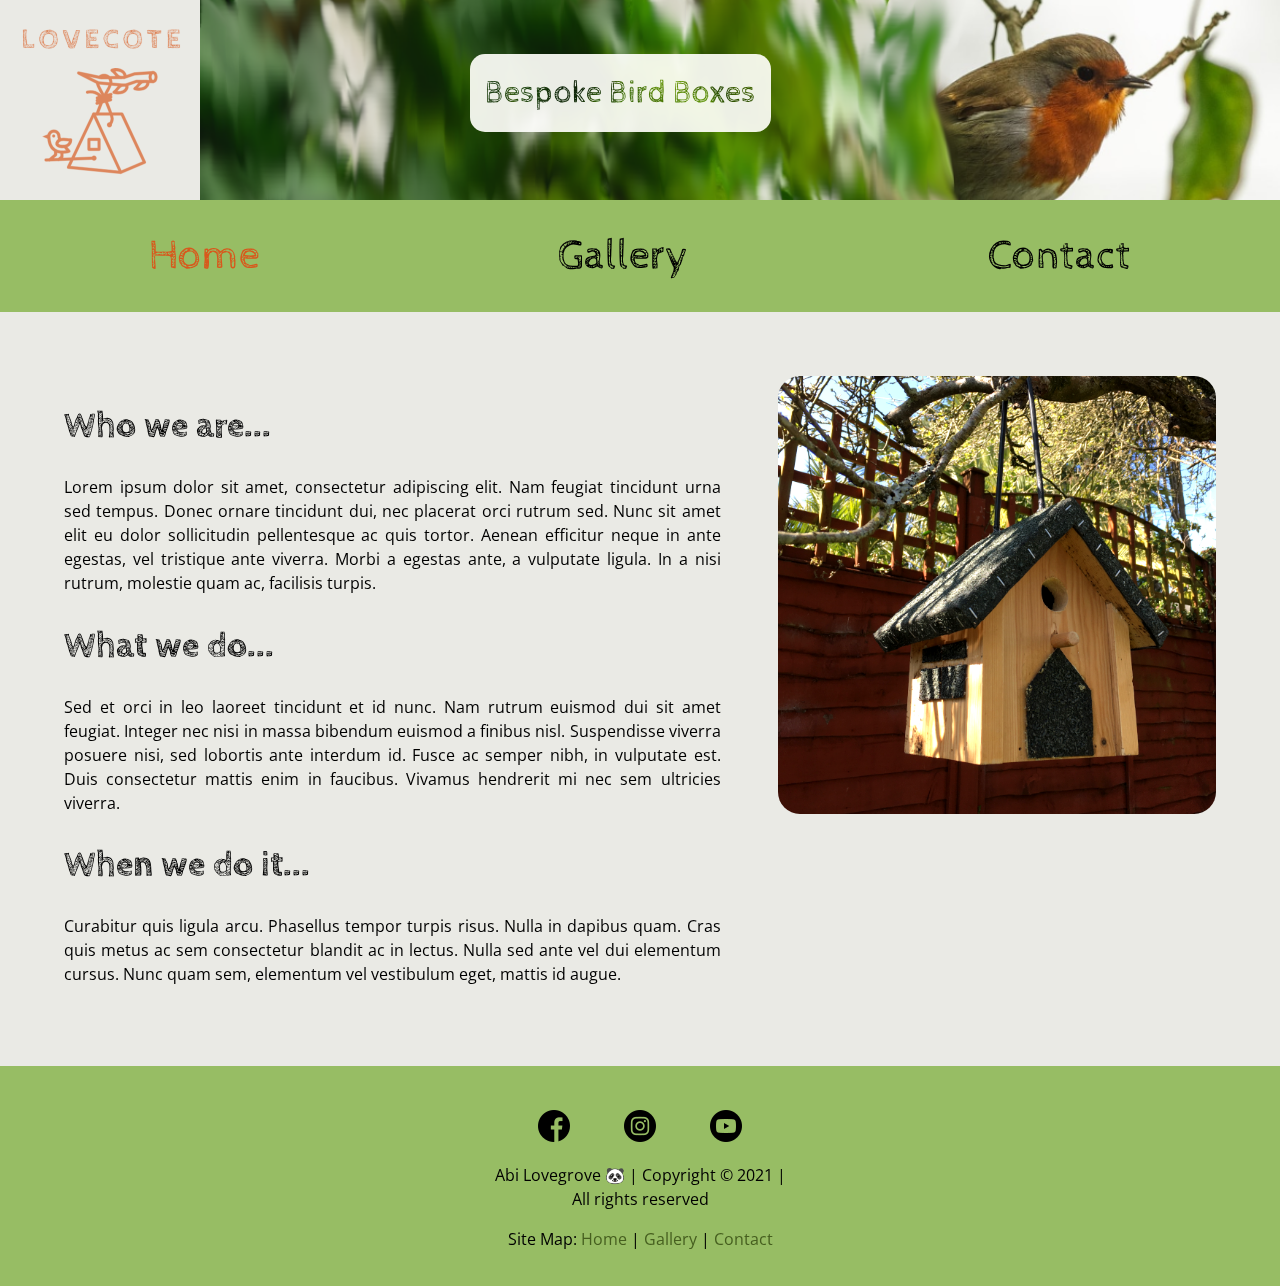
<file: index.html>
<!DOCTYPE html>

<!-- Home Page -->

<html lang="en">

    <head>
        <title>Lovecote - Bespoke Bird Boxes</title>
        <meta name="description" content="Lovecote Bespoke Bird Boxes">
        <meta name="keywords" content="Lovecote, birdbox, birdhouse, bird box, bird house, bird">
        <meta name="author" content="Abi Lovegrove">
        <meta http-equiv="content-type" content="text/html;charset=utf-8">
        <meta name="viewport" content="width=device-width, initial-scale=1.0">
        <link rel="icon" href="images/robin.png">
        <link href="css/style.css" rel="stylesheet" type="text/css">
        <link href="https://fonts.googleapis.com/css2?family=Cabin+Sketch:wght@700&family=Open+Sans:wght@300;400&display=swap" rel="stylesheet">
    </head>

    <body>

        <!-- Header -->
        <header>
            <img id="logo" src="images/logo.png" alt="Lovecote Logo">
            <div id="banner">
                <p id="banner-text">Bespoke Bird Boxes</p>
            </div>
            <!-- <img src="images/banner.png"> -->
        </header>

        <!-- Navigation Bar -->
        <nav>
            <a class="on-page" href="index.html">Home</a>
            <a href="html/gallery.html">Gallery</a>
            <a href="html/contact.html">Contact</a>    
        </nav>

        <!-- Home Main -->
        <main id="home-main">

            <!-- About  -->
            <section id="home-text">

                <article id="article-1">
                    <h2>Who we are...</h2>
                    <p>Lorem ipsum dolor sit amet, consectetur adipiscing elit. Nam feugiat tincidunt urna sed tempus. Donec ornare tincidunt dui, nec placerat orci rutrum sed. Nunc sit amet elit eu dolor sollicitudin pellentesque ac quis tortor. Aenean efficitur neque in ante egestas, vel tristique ante viverra. Morbi a egestas ante, a vulputate ligula. In a nisi rutrum, molestie quam ac, facilisis turpis.</p>
                </article>

                <article id="article-2">
                    <h2>What we do...</h2>
                    <p>Sed et orci in leo laoreet tincidunt et id nunc. Nam rutrum euismod dui sit amet feugiat. Integer nec nisi in massa bibendum euismod a finibus nisl. Suspendisse viverra posuere nisi, sed lobortis ante interdum id. Fusce ac semper nibh, in vulputate est. Duis consectetur mattis enim in faucibus. Vivamus hendrerit mi nec sem ultricies viverra.</p>
                </article>

                <article id="article-3">
                    <h2>When we do it...</h2>
                    <p>Curabitur quis ligula arcu. Phasellus tempor turpis risus. Nulla in dapibus quam. Cras quis metus ac sem consectetur blandit ac in lectus. Nulla sed ante vel dui elementum cursus. Nunc quam sem, elementum vel vestibulum eget, mattis id augue.</p>
                </article>

            </section>

            <!-- Home Image  -->
            <aside class="aside-image">
                <!-- Consider making the article text wrap around the image -->
                <div class="side">
                    <img id="home-image" src="images/home-image.png" alt="Bird box hanging from a tree">
                </div>
            </aside>

        </main>

        <!-- Footer  -->
        <footer>

            <div class="social-container">
                <a class="social" href="https://www.facebook.com" target="_blank"><img src="images/facebook.png" alt="Facebook Logo"></a>
                <a class="social" href="https://www.instagram.com" target="_blank"><img src="images/instagram.png" alt="Instagram Logo"></a>
                <a class="social" href="https://www.youtube.com" target="_blank"><img src="images/youtube.png" alt="YouTube Logo"></a>

                <p class="footer-text">Abi&nbsp;Lovegrove &#128060; | Copyright&nbsp;&copy;&nbsp;2021 | All&nbsp;rights&nbsp;reserved</p>

                <div class="sitemap">
                    <p>Site Map: <a href="index.html">Home</a> | <a href="html/gallery.html">Gallery</a> | <a href="html/contact.html">Contact</a></p>
                </div>
            </div>

        </footer>
        
    </body>

</html>
</file>
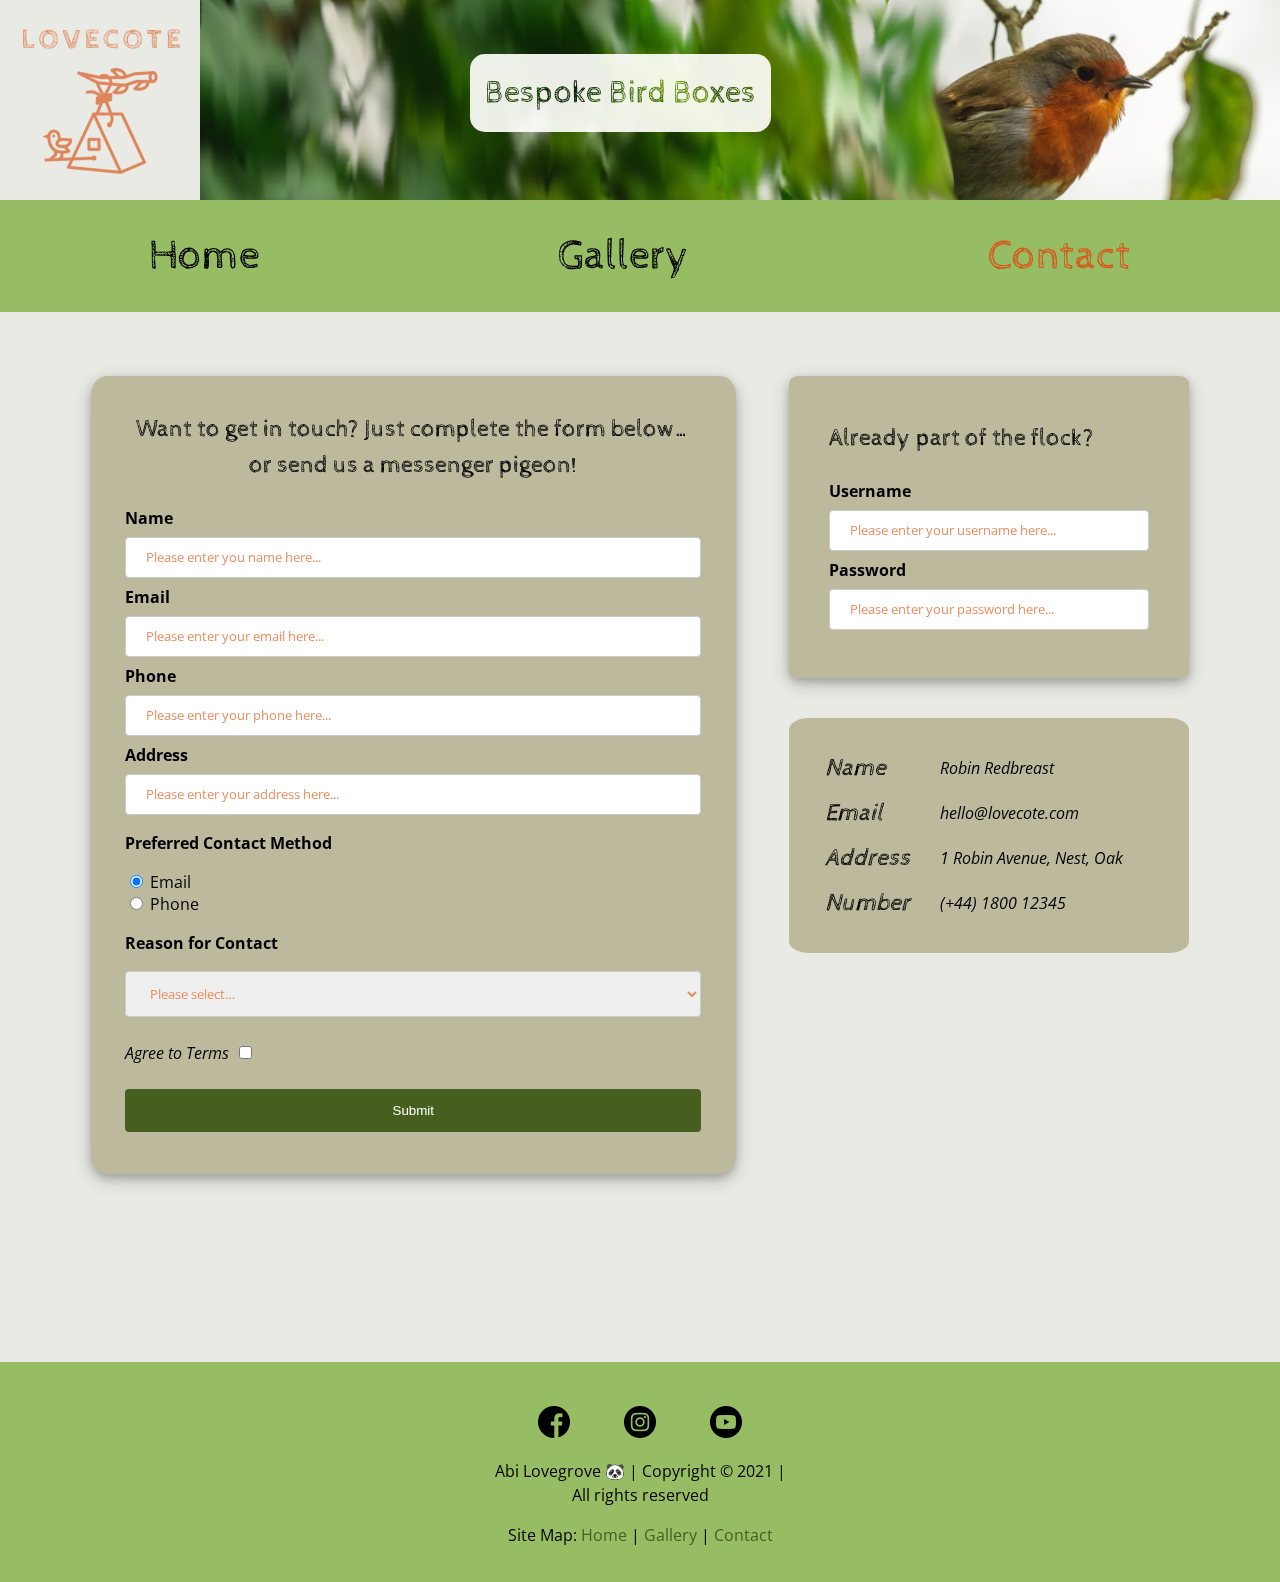
<file: html/contact.html>
<!DOCTYPE html>

<!-- Contact Page -->

<html lang="en">

    <head>
        <title>Lovecote - Bespoke Bird Boxes</title>
        <meta name="description" content="Lovecote Bespoke Bird Boxes">
        <meta name="keywords" content="Lovecote, birdbox, birdhouse, bird box, bird house, bird">
        <meta name="author" content="Abi Lovegrove">
        <meta http-equiv="content-type" content="text/html;charset=utf-8">
        <meta name="viewport" content="width=device-width, initial-scale=1.0">
        <link rel="icon" href="../images/robin.png">
        <link href="../css/style.css" rel="stylesheet" type="text/css">
        <link href="https://fonts.googleapis.com/css2?family=Cabin+Sketch:wght@700&family=Open+Sans:wght@300;400&display=swap" rel="stylesheet">
    </head>

    <body>

        <!-- Header -->
        <header>
            <img id="logo" src="../images/logo.png" alt="Lovecote Logo">
            <div id="banner">
                <p id="banner-text">Bespoke Bird Boxes</p>
            </div>
            <!-- <img src="images/banner.png"> -->
        </header>

        <!-- Navigation Bar -->
        <nav>
            <a href="../index.html">Home</a>
            <a href="../html/gallery.html">Gallery</a>
            <a class="on-page" href="../html/contact.html">Contact</a>    
        </nav>

        <!-- Contact Main -->
        <main class="contact-main">

            <!-- Contact Form -->
            <form>

                <p class="form-header">Want to get in touch? Just complete the form below&#8230; or send us a messenger pigeon!</p>
                <div>
                    <label class="form-subheading">Name</label>
                    <input class="input-field" id="name" name="name" type="text" placeholder="Please enter you name here...">
                </div>
                <div>
                    <label class="form-subheading">Email</label>
                    <input class="input-field" id="email" name="email" type="email" placeholder="Please enter your email here...">
                </div>
                <div>
                    <label class="form-subheading">Phone</label>
                    <input class="input-field" id="phone" name="phone" type="text" placeholder="Please enter your phone here...">
                </div>
                <div>
                    <label class="form-subheading">Address</label>
                    <input class="input-field" id="address" name="address" type="text" placeholder="Please enter your address here...">
                </div>
                <div>
                    <p class="form-subheading">Preferred Contact Method</p>
                    <input id="email-contact" name="contact" type="radio" value="Email" checked>
                    <label for="email-contact">Email</label><br>
                    <input id="phone-contact" name="contact" type="radio" value="Phone">
                    <label for="phone-contact">Phone</label><br>
                </div>
                <div>
                    <p class="form-subheading">Reason for Contact</p>
                    <select class="input-field">
                        <option disabled selected>Please select&#8230;</option>
                        <option value="generalQuery">General query</option>
                        <option value="placeOrder">Place an order</option>
                        <option value="complaint">Have a problem</option>
                    </select>
                </div>
                <!-- 
                <div>
                    <p>Comments</p>
                    <textarea rows="4" cols="50"></textarea>
                </div>
                -->
                <div id="form-terms">
                <p>Agree to Terms</p>
                    <input id="checkbox" name="checkbox" type="checkbox">
                </div>
                <div>
                    <input id="submit" name="submit" type="submit">
                </div>
            </form>


            <div>

                <!-- Login -->
                <div class="login">
                    <p class="login-header">Already part of the flock?</p>
                    <div>
                        <label class="login-subheading">Username</label>
                        <input class="input-field" id="username" name="username" type="text" placeholder="Please enter your username here...">
                    </div>
                    <div>
                        <label class="login-subheading">Password</label>
                        <input class="input-field" id="password" name="password" type="password" placeholder="Please enter your password here...">
                    </div>           
                </div>
                
                <!-- Address Table -->
                <address>
                    <div class="table-background">
                        <table>
                            <tbody>
                                <tr>
                                    <td class="table-header">Name</td>
                                    <td>Robin Redbreast</td>
                                </tr>
                                <tr>
                                    <td class="table-header">Email</td>
                                    <td>hello@lovecote.com</td>
                                </tr>
                                <tr>
                                    <td class="table-header">Address</td>
                                    <td>1 Robin Avenue, Nest, Oak</td>
                                </tr>
                                <tr>
                                    <td class="table-header">Number</td>
                                    <td>(+44) 1800 12345</td>
                                </tr>
                            </tbody>
                        </table>
                    </div>
                    <div class="google-map">
                        <iframe src="https://www.google.com/maps/embed?pb=!1m18!1m12!1m3!1d2500.96308640274!2d-0.8429109842419363!3d51.182903279583186!2m3!1f0!2f0!3f0!3m2!1i1024!2i768!4f13.1!3m3!1m2!1s0x4875d2900790f3db%3A0x12debd0c0344428f!2sBirdworld!5e0!3m2!1sen!2sau!4v1634780830095!5m2!1sen!2sau" width="400" height="300" style="border:0;" allowfullscreen="" loading="lazy"></iframe>
                    </div>
                </address>
            </div>

        </main>

        <!-- Footer  -->
        <footer>

            <div class="social-container">
                <a class="social" href="https://www.facebook.com" target="_blank"><img src="../images/facebook.png" alt="Facebook Logo"></a>
                <a class="social" href="https://www.instagram.com" target="_blank"><img src="../images/instagram.png" alt="Instagram Logo"></a>
                <a class="social" href="https://www.youtube.com" target="_blank"><img src="../images/youtube.png" alt="YouTube Logo"></a>
                
                <p class="footer-text">Abi&nbsp;Lovegrove &#128060; | Copyright&nbsp;&copy;&nbsp;2021 | All&nbsp;rights&nbsp;reserved</p>

                <div class="sitemap">
                    <p>Site Map: <a href="../index.html">Home</a> | <a href="../html/gallery.html">Gallery</a> | <a href="../html/contact.html">Contact</a></p>
                </div>
            </div>

        </footer>
        
    </body>

</html>
</file>
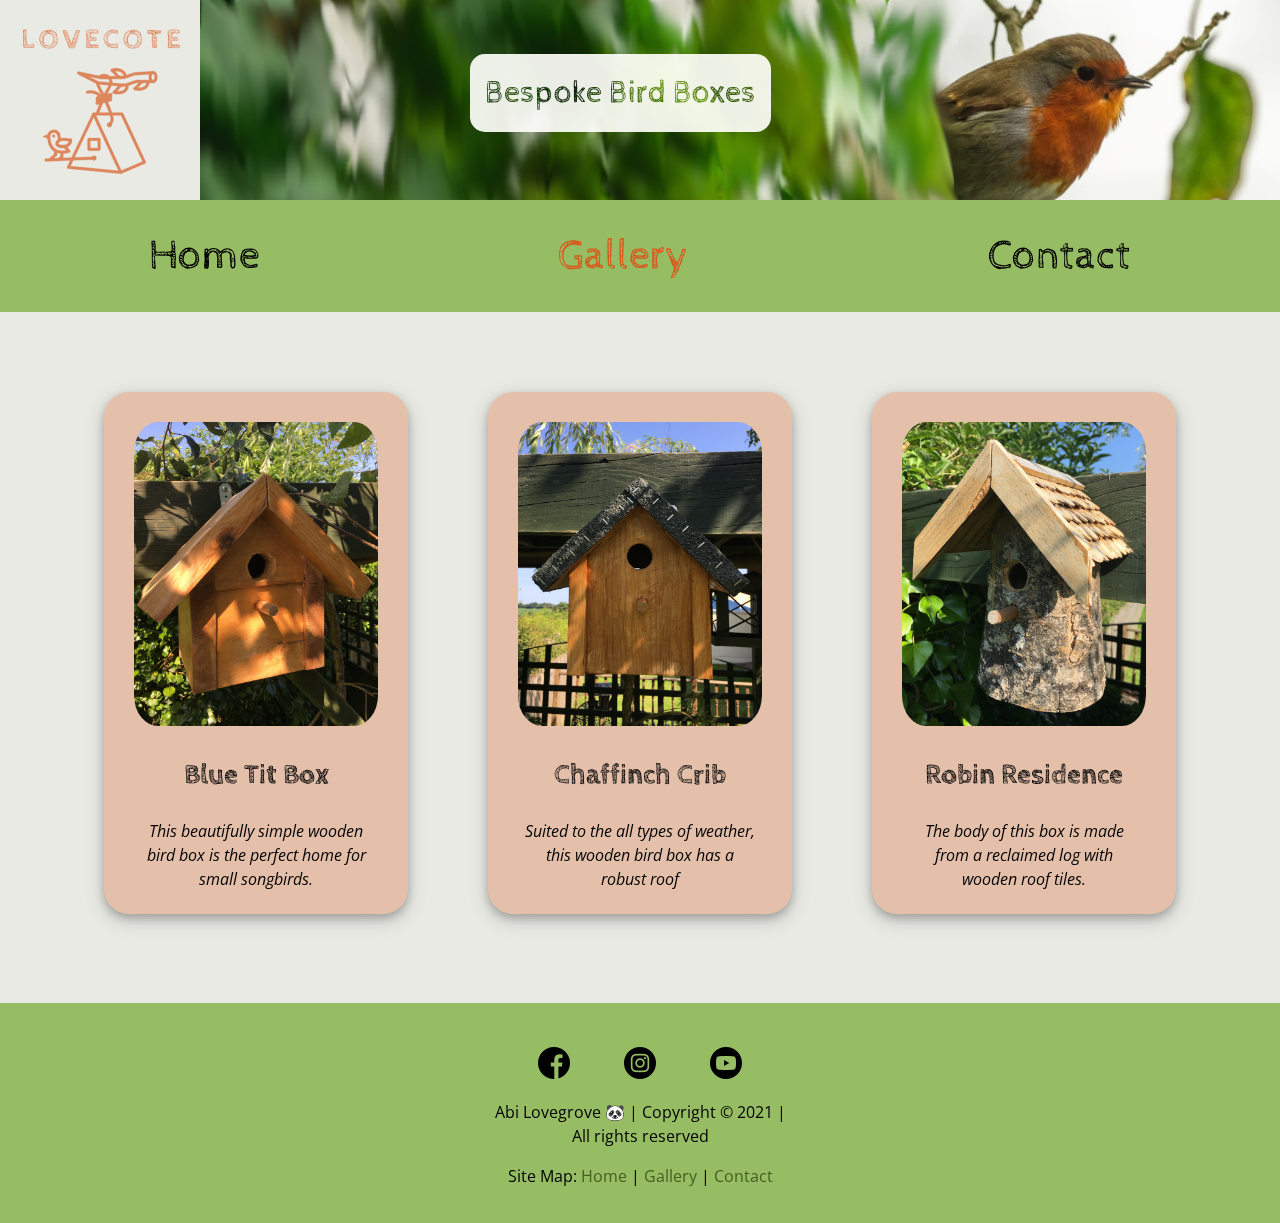
<file: html/gallery.html>
<!DOCTYPE html>

<!-- Gallery Page -->

<html lang="en">

    <head>
        <title>Lovecote - Bespoke Bird Boxes</title>
        <meta name="description" content="Lovecote Bespoke Bird Boxes">
        <meta name="keywords" content="Lovecote, birdbox, birdhouse, bird box, bird house, bird">
        <meta name="author" content="Abi Lovegrove">
        <meta http-equiv="content-type" content="text/html;charset=utf-8">
        <meta name="viewport" content="width=device-width, initial-scale=1.0">
        <link rel="icon" href="../images/robin.png">
        <link href="../css/style.css" rel="stylesheet" type="text/css">
        <link href="https://fonts.googleapis.com/css2?family=Cabin+Sketch:wght@700&family=Open+Sans:wght@300;400&display=swap" rel="stylesheet">
    </head>

    <body>

        <!-- Header -->
        <header>
            <img id="logo" src="../images/logo.png" alt="Lovecote Logo">
            <div id="banner">
                <p id="banner-text">Bespoke Bird Boxes</p>
            </div>
            <!-- <img src="images/banner.png"> -->
        </header>

        <!-- Navigation Bar -->
        <nav>
            <a href="../index.html">Home</a>
            <a class="on-page" href="../html/gallery.html">Gallery</a>
            <a href="../html/contact.html">Contact</a>    
        </nav>

        <!-- Gallery Main -->
        <main class="gallery">

        <!-- Gallery -->
            <section class="gallery-container">

                <figure class="gallery-image-container">
                    <img class="gallery-image" src="../images/gallery-image-1.png" alt="Simple wooden bird box">
                    <figcaption class="gallery-caption">
                        <h3 class="gallery-caption-header">Blue Tit Box</h3>
                        <p class="gallery-caption-text">This beautifully simple wooden bird box is the perfect home for small songbirds.</p>
                    </figcaption>
                </figure>

                <figure class="gallery-image-container">
                    <img class="gallery-image" src="../images/gallery-image-2.png" alt="Wooden bird box with grey roof">
                    <figcaption class="gallery-caption">
                        <h3 class="gallery-caption-header">Chaffinch Crib</h3>
                        <p class="gallery-caption-text">Suited to the all types of weather, this wooden bird box has a robust roof</p>
                    </figcaption>
                </figure>

                <figure class="gallery-image-container">
                    <img class="gallery-image" src="../images/gallery-image-3.png" alt="Bird box made from a log with wooden roof tiles">
                    <figcaption class="gallery-caption">
                        <h3 class="gallery-caption-header">Robin Residence</h3>
                        <p class="gallery-caption-text">The body of this box is made from a reclaimed log with wooden roof tiles.</p>
                    </figcaption>
                </figure>

            </section>

        </main>

        <!-- Footer  -->
        <footer>

            <div class="social-container">
                <a class="social" href="https://www.facebook.com" target="_blank"><img src="../images/facebook.png" alt="Facebook Logo"></a>
                <a class="social" href="https://www.instagram.com" target="_blank"><img src="../images/instagram.png" alt="Instagram Logo"></a>
                <a class="social" href="https://www.youtube.com" target="_blank"><img src="../images/youtube.png" alt="YouTube Logo"></a>
                
                <p class="footer-text">Abi&nbsp;Lovegrove &#128060; | Copyright&nbsp;&copy;&nbsp;2021 | All&nbsp;rights&nbsp;reserved</p>

                <div class="sitemap">
                    <p>Site Map: <a href="../index.html">Home</a> | <a href="../html/gallery.html">Gallery</a> | <a href="../html/contact.html">Contact</a></p>
                </div>
            </div>

        </footer>
        
    </body>

</html>
</file>
<file: css/style.css>
/* Lovecote CSS */

body {
    background-color: #EAEAE5;
    font-family: 'Open Sans', sans-serif;
    margin: 0;
}

main {
    display: flex;
    margin: 5%;
}

@media only screen and (max-width: 750px) {
  main {
    display: flex;
    flex-wrap: wrap;
    margin: 7.5%;
  }
}

p {
  line-height: 1.5;
}

/* Header */

header {
    display: flex;
    width: 100%;
}

@media only screen and (max-width: 750px) {
 header {
    display: flex;
    width: 100%;
    flex-direction: column;
  }
}

#logo {
    max-width: 100%;
}

@media only screen and (max-width: 750px) {
#logo {
    /* display: none; */
    background-color: #EAEAE5;
    width: 200px;
    align-self: center;
    margin: 2.5% 0 2.5% 0;
  }
}

#banner {
    width: 100%;
    height: auto;
    background-image: url("../images/banner.png");
    background-repeat: no-repeat;
    background-size: cover;
    position: relative;
}

@media only screen and (max-width: 750px) {
 #banner {
    width: 100%;
    height: 150px;
    background-image: url("../images/banner-small.png");
    background-repeat: no-repeat;
    background-size: cover;
  }
}

#banner-text {
  background-color: #EAEAE5;
  color: black;
  font-family: 'Cabin Sketch', 'Open Sans', sans-serif;
  font-size: 2rem;
  margin: 0 auto;
  padding: 15px;
  text-align: left;
  position: absolute;
  margin: 5% 0% 5% 25%;
  mix-blend-mode: screen; /* This makes the cutout text possible */
  border-radius: 15px;
}

@media only screen and (max-width: 750px) {
  #banner-text {
  background-color: #EAEAE5;
  color: black;
  font-family: 'Cabin Sketch', 'Open Sans', sans-serif;
  font-size: 1.5rem;
  padding: 15px;
  text-align: center;
  position: absolute;
  margin: 5% 15% 5% 15%;
  mix-blend-mode: screen; /* This makes the cutout text possible */
  border-radius: 15px;
  }
}

/* Navigation */

nav { 
    font-family: 'Cabin Sketch', 'Open Sans', sans-serif;
    font-size: 2.6rem;
    background-color: #97BD64;
    /* background-image: linear-gradient(#97BD64, #97BD64, #97BD64, #97BD64, #EAEAE5, #EAEAE5); */
    margin: 0;
    display: flex;
    justify-content: space-around;
    align-items: center;
    flex-wrap: wrap;
}

@media only screen and (max-width: 750px) {
nav {
    font-family: 'Cabin Sketch', 'Open Sans', sans-serif;
    font-size: 2rem;
    background-color: #97BD64;
    margin: 0;
    display: flex;
    justify-content: space-around;
    align-items: center;
    flex-wrap: wrap;
    flex-direction: column;
  }
}

nav a {
    color: black;
    text-decoration: none;
    padding-top: 2.5%;
    padding-bottom: 2.5%;
}

@media only screen and (max-width: 750px) {
 nav a {
    color: black;
    text-decoration: none;
    padding-top: 5%;
    padding-bottom: 5%;
  }
}

nav a:hover {
    color: #465F1F;
    text-decoration: none;
    padding-top: 2.5%;
    padding-bottom: 2.5%;
    transform: scale(1.25);
}

@media only screen and (max-width: 750px) {
nav a:hover {
    color: #465F1F;
    text-decoration: none;
    padding-top: 5%;
    padding-bottom: 5%;
  }
}

.on-page{
  color: #D8581C;
}

/* Footer */

footer {
    display: flex;
    background-color: #97BD64;
    align-items: center;
    flex-direction: column;
    padding: 1.5%;
}

.social-container{
    text-align: center;
    padding-top: 2%;
}

.social {
    /* Edit below to remove px */
    padding-left: 25px;
    padding-right: 25px;
}

.footer-text {
    text-align: center;
    margin-right: 5%;
    margin-left: 5%;
}

@media only screen and (max-width: 750px) {
    .footer-text {
    text-align: center;
    padding: 2.5%;
    }
  }

.sitemap a {
    color: #465F1F;
    text-decoration: none;
}

.sitemap a:hover {
  color: #D8581C;
  text-decoration: none;
}

/* Headers */

h2 {
    font-size: 2.2rem;
    font-family: 'Cabin Sketch', 'Open Sans', sans-serif;
}

/* Home Page */

#home-main {
    display: flex;
}

#home-text {
    width: 60%;
    padding-right: 5%;
    text-align: justify;

  /* Swap if want coloured background
      width: 60%;
      padding: 2.5%;
      margin-right: 5%;
      border-radius: 2.5%;
      background-color: #BCB99D;
  */
}

@media only screen and (max-width: 750px) {
  #home-text {
    width: 100%;
    padding-right: 0%;
    text-align: justify;
  }
}

.aside-image {
    width: 40%;
    max-width: 100%;
}

@media only screen and (max-width: 750px) {
 .aside-image {
     width: 100%;
     padding-top: 5%;
     max-width: 100%;
     /* order: -1; */
 }
}

#home-image {
    max-width: 100%;
    border-radius: 5%;
}

/* Gallery Page */

.gallery {
    justify-content: center;
    flex-wrap: wrap;
}

.gallery-container {
    display: flex;
    text-align: center;
}

@media only screen and (max-width: 750px) {
.gallery-container  {
    display: flex;
    text-align: center;
    flex-direction: column;
  }
}

.gallery-image-container {
  background-color:  #E4C0AB;
  box-shadow: 0 4px 8px 0 rgba(0, 0, 0, 0.2), 0 6px 20px 0 rgba(0, 0, 0, 0.19);
  margin-bottom: 25px;
  width: 30%;
  border-radius: 25px;
}

@media only screen and (max-width: 750px) {
.gallery-image-container {
    background-color: #E4C0AB;
    box-shadow: 0 4px 8px 0 rgba(0, 0, 0, 0.2), 0 6px 20px 0 rgba(0, 0, 0, 0.19);
    margin-bottom: 25px;
    width: auto;
  }
}

.gallery-image {
    max-width: 80%;
    margin-top: 10%;
    border-radius: 10%;
}

.gallery-image-container:hover {
    transform: scale(1.25);
}

.gallery-caption {
    margin: 7.5%;
}

.gallery-caption-header {
  font-family: 'Cabin Sketch', 'Open Sans', sans-serif;
  font-size: 1.75rem;
}

.gallery-caption-text {
  font-style: italic;
  margin: 0 5% 0 5%;
}

/* Contact Page */

.contact-main{
    justify-content: space-around;
    display: flex;
}

/* Form */

form {
    width: 50%;
    border-radius: 2.5%;
    background-color: #BCB99D;
    padding: 3%;
    box-shadow: 0 4px 8px 0 rgba(0, 0, 0, 0.2), 0 6px 20px 0 rgba(0, 0, 0, 0.19);
    height: fit-content;

/* display: block;
   text-align: center;
   justify-content: center;
*/
}

@media only screen and (max-width: 750px) {
 form {
    width: 100%;
    border-radius: 2.5%;
    background-color: #BCB99D;
    padding: 3%;
    box-shadow: 0 4px 8px 0 rgba(0, 0, 0, 0.2), 0 6px 20px 0 rgba(0, 0, 0, 0.19);
    height: fit-content;
    margin-bottom: 10%;
  }
}

.form-header{
  font-family: 'Cabin Sketch', 'Open Sans', sans-serif;
  font-size: 1.5rem;
  margin-top: 0;
  text-align: center;
}

.form-subheading {
    font-weight: bold;
}

.input-field {
  width: 100%;
  padding: 12px 20px;
  margin: 8px 0;
  display: block;
  border: 1px solid #ccc;
  border-radius: 4px;
  box-sizing: border-box;
}

input[type=submit] {
  width: 100%;
  background-color: #465F1F;
  color: white;
  padding: 14px 20px;
  margin: 8px 0;
  border: none;
  border-radius: 4px;
  cursor: pointer;
}

input[type=submit]:hover {
  background-color: #D8581C;
}

::placeholder {
    color: #ea8d61;
    font-family: 'Open Sans', sans-serif;
  }

:-ms-input-placeholder { /* Internet Explorer 10-11 */
    color: #ea8d61;
}

select{
    font-family: 'Open Sans', sans-serif;
    color: #ea8d61;
}

#form-terms {
    display: flex;
    font-style: italic;
}

#checkbox {
    margin-left: 10px;
    align-self: center;
}

/* Login */

.login {
    border-radius: 2.5%;
    background-color: #BCB99D;
    padding: 5% 10% 10% 10%;
    margin-bottom: 10%;
    box-shadow: 0 4px 8px 0 rgba(0, 0, 0, 0.2), 0 6px 20px 0 rgba(0, 0, 0, 0.19);
}

.login-header {
  font-family: 'Cabin Sketch', 'Open Sans', sans-serif;
  font-size: 1.5rem;
}

.login-subheading {
  font-weight: bold;
}

/* Contact Table */

@media only screen and (max-width: 750px) {
  address{
    width: 100%;
  }
}

table {
    background-color: #BCB99D;
    border-spacing: 15px;
    border-radius: 5%;
    padding: 5%;
    width: 100%;
}

@media only screen and (max-width: 750px) {
table {
    background-color: #BCB99D;
    width: 100%;
    border-radius: 5%;
    padding: 10%;
    margin-top: 5%
  }
}

tbody {
    padding: 5%;
}

.table-header {
  font-family: 'Cabin Sketch', 'Open Sans', sans-serif;
  font-size: 1.5rem;
  padding-right: 25%;
}

/* Google Map */

.google-maps{
    background-color: #BCB99D;
}

iframe{
    margin-top: 10%;
    border-radius: 5%;
}
</file>
